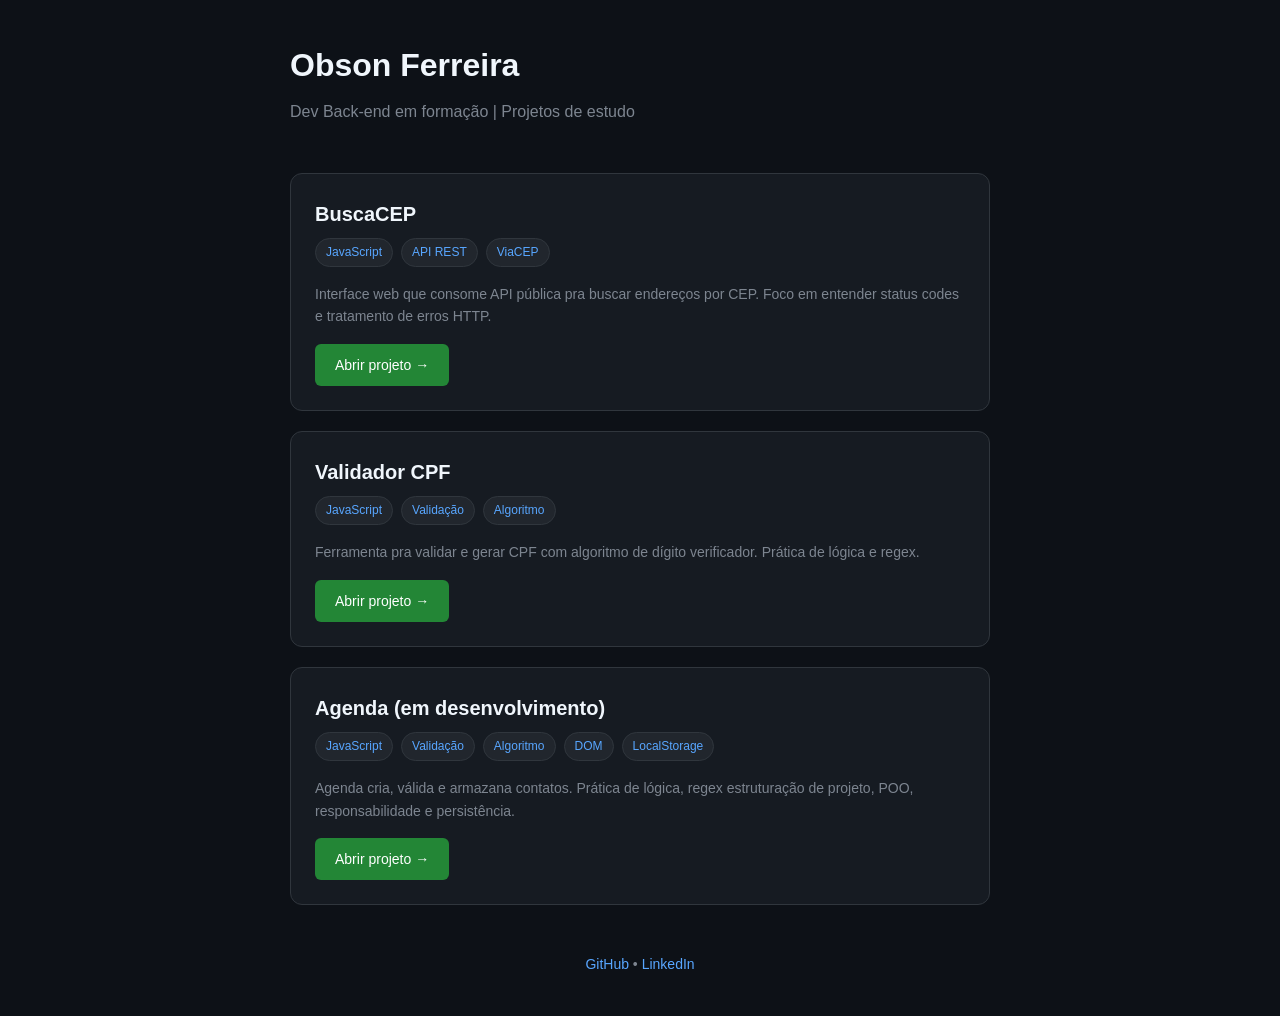
<file: index.html>
<!DOCTYPE html>
<html lang="pt-BR">

<head>
    <meta charset="UTF-8">
    <meta name="viewport" content="width=device-width, initial-scale=1.0">
    <title>Obson Ferreira - Projetos</title>
    <style>
        * {
            margin: 0;
            padding: 0;
            box-sizing: border-box;
        }

        body {
            font-family: -apple-system, BlinkMacSystemFont, 'Segoe UI', sans-serif;
            background: #0d1117;
            color: #e6edf3;
            line-height: 1.6;
            padding: 40px 20px;
        }

        .container {
            max-width: 700px;
            margin: 0 auto;
        }

        header {
            margin-bottom: 48px;
        }

        h1 {
            font-size: 32px;
            margin-bottom: 8px;
            color: #f0f6fc;
        }

        .subtitle {
            color: #7d8590;
            font-size: 16px;
        }

        .projeto {
            background: #161b22;
            border: 1px solid #30363d;
            border-radius: 12px;
            padding: 24px;
            margin-bottom: 20px;
            transition: border-color 0.2s;
        }

        .projeto:hover {
            border-color: #58a6ff;
        }

        .projeto h2 {
            font-size: 20px;
            margin-bottom: 8px;
            color: #f0f6fc;
        }

        .projeto p {
            color: #7d8590;
            margin-bottom: 16px;
            font-size: 14px;
        }

        .tags {
            display: flex;
            gap: 8px;
            margin-bottom: 16px;
            flex-wrap: wrap;
        }

        .tag {
            background: #21262d;
            color: #58a6ff;
            padding: 4px 10px;
            border-radius: 20px;
            font-size: 12px;
            border: 1px solid #30363d;
        }

        .btn {
            display: inline-block;
            background: #238636;
            color: white;
            padding: 10px 20px;
            border-radius: 6px;
            text-decoration: none;
            font-weight: 500;
            font-size: 14px;
            transition: background 0.2s;
        }

        .btn:hover {
            background: #2ea043;
        }

        footer {
            margin-top: 48px;
            text-align: center;
            color: #7d8590;
            font-size: 14px;
        }

        footer a {
            color: #58a6ff;
            text-decoration: none;
        }

        footer a:hover {
            text-decoration: underline;
        }
    </style>
</head>

<body>
    <div class="container">
        <header>
            <h1>Obson Ferreira</h1>
            <p class="subtitle">Dev Back-end em formação | Projetos de estudo</p>
        </header>

        <div class="projeto">
            <h2>BuscaCEP</h2>
            <div class="tags">
                <span class="tag">JavaScript</span>
                <span class="tag">API REST</span>
                <span class="tag">ViaCEP</span>
            </div>
            <p>Interface web que consome API pública pra buscar endereços por CEP. Foco em entender status codes e
                tratamento de erros HTTP.</p>
            <a href="https://obsonferreira.github.io/js-api-busca-cep/" class="btn">Abrir projeto →</a>
        </div>

        <div class="projeto">
            <h2>Validador CPF</h2>
            <div class="tags">
                <span class="tag">JavaScript</span>
                <span class="tag">Validação</span>
                <span class="tag">Algoritmo</span>
            </div>
            <p>Ferramenta pra validar e gerar CPF com algoritmo de dígito verificador. Prática de lógica e regex.</p>
            <a href="https://obsonferreira.github.io/js-cpf-senha-tools/" class="btn">Abrir projeto →</a>
        </div>

        <div class="projeto">
            <h2>Agenda (em desenvolvimento)</h2>
            <div class="tags">
                <span class="tag">JavaScript</span>
                <span class="tag">Validação</span>
                <span class="tag">Algoritmo</span>
                <span class="tag">DOM</span>
                <span class="tag">LocalStorage</span>
            </div>
            <p>Agenda cria, válida e armazana contatos. Prática de lógica, regex estruturação de projeto, POO,
                responsabilidade e persistência.</p>
            <a href="https://obsonferreira.github.io/js-agenda/" class="btn">Abrir projeto →</a>
        </div>

        <footer>
            <a href="https://github.com/obsonferreira" target="_blank" rel="noopener">GitHub</a> •
            <a href="https://br.linkedin.com/in/obsonpereira" target="_blank" rel="noopener">LinkedIn</a>
        </footer>
    </div>
</body>

</html>
</file>
